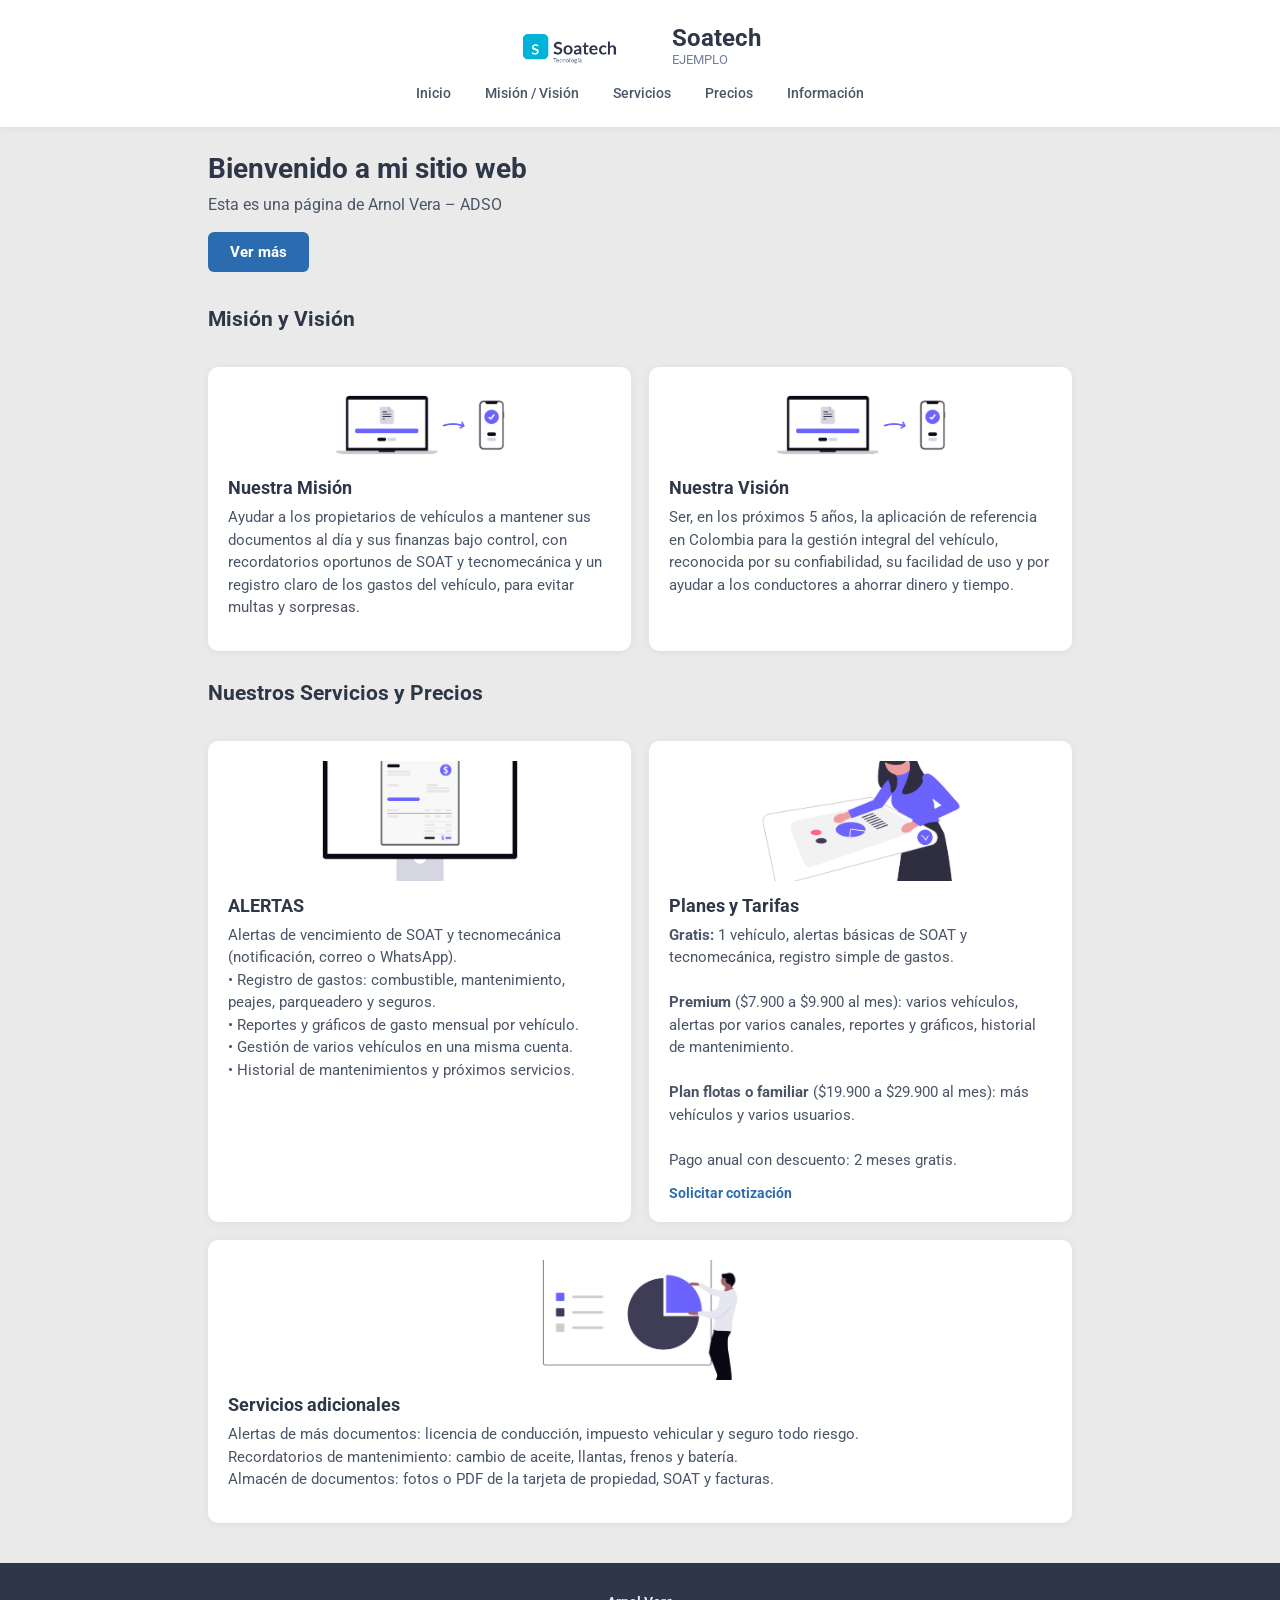
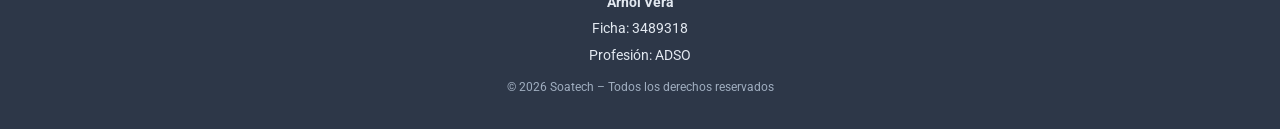
<file: index.html>
<!DOCTYPE html>
<html lang="es">
<head>
    <meta charset="UTF-8">
    <meta name="viewport" content="width=device-width, initial-scale=1.0">
    <title>Soatech - Arnol Vera R</title>
    <link rel="stylesheet" href="estilo.css">
    <!-- Fuente de Google -->
    <link href="https://fonts.googleapis.com/css2?family=Roboto:wght@400;500;700&display=swap" rel="stylesheet">
</head>
<body>

    <header>
        <div class="logo">
            <img src="imagenes/soatech-logo.png" alt="Soatech">
            <div class="text">
                <span class="brand">Soatech</span>
                <span class="subtitle">EJEMPLO</span>
            </div>
        </div>

        <nav>
            <ul>
                <li><a href="#inicio">Inicio</a></li>
                <li><a href="#mision">Misión / Visión</a></li>
                <li><a href="#servicios">Servicios</a></li>
                <li><a href="#precios">Precios</a></li>
                <li><a href="#contacto">Información</a></li>
            </ul>
        </nav>
    </header>

    <main>
        <!-- SALUDO -->
        <section class="bienvenida" id="inicio">
            <h1>Bienvenido a mi sitio web</h1>
            <p>Esta es una página de Arnol Vera – ADSO</p>
            <a href="#servicios" class="boton">Ver más</a>
        </section>

        <!-- MISIÓN Y VISIÓN (2 cajas lado a lado) -->
        <section class="mision-vision" id="mision">
            <h2>Misión y Visión</h2>

            <div class="caja">
                <img src="imagenes/Misión y Visión.png" alt="Misión">
                <h3>Nuestra Misión</h3>
                <p>Ayudar a los propietarios de vehículos a mantener sus documentos al día y sus finanzas bajo control, con recordatorios oportunos de SOAT y tecnomecánica y un registro claro de los gastos del vehículo, para evitar multas y sorpresas.</p>
            </div>

            <div class="caja">
                <img src="imagenes/Misión y Visión.png" alt="Visión">
                <h3>Nuestra Visión</h3>
                <p>Ser, en los próximos 5 años, la aplicación de referencia en Colombia para la gestión integral del vehículo, reconocida por su confiabilidad, su facilidad de uso y por ayudar a los conductores a ahorrar dinero y tiempo.</p>
            </div>
        </section>

        <!-- NUESTROS SERVICIOS + PRECIOS + ADICIONALES (3 cajas lado a lado) -->
        <section class="servicios-extra" id="servicios">
            <h2>Nuestros Servicios y Precios</h2>

            <!-- Caja 3 -->
            <div class="caja">
                <img src="imagenes/Serivicios.png" alt="Alertas">
                <h3>ALERTAS</h3>
                <p>
                    Alertas de vencimiento de SOAT y tecnomecánica (notificación, correo o WhatsApp).<br>
                    • Registro de gastos: combustible, mantenimiento, peajes, parqueadero y seguros.<br>
                    • Reportes y gráficos de gasto mensual por vehículo.<br>
                    • Gestión de varios vehículos en una misma cuenta.<br>
                    • Historial de mantenimientos y próximos servicios.
                </p>
            </div>

            <!-- Caja 4 -->
            <div class="caja">
                <img src="imagenes/precios.png" alt="Precios">
                <h3>Planes y Tarifas</h3>
                <p>
                    <strong>Gratis:</strong> 1 vehículo, alertas básicas de SOAT y tecnomecánica, registro simple de gastos.<br><br>
                    <strong>Premium</strong> ($7.900 a $9.900 al mes): varios vehículos, alertas por varios canales, reportes y gráficos, historial de mantenimiento.<br><br>
                    <strong>Plan flotas o familiar</strong> ($19.900 a $29.900 al mes): más vehículos y varios usuarios.<br><br>
                    Pago anual con descuento: 2 meses gratis.
                </p>
                <a href="#contacto">Solicitar cotización</a>
            </div>

            <!-- Caja 5 -->
            <div class="caja">
                <img src="imagenes/Servicios adicionales.png" alt="Servicios adicionales">
                <h3>Servicios adicionales</h3>
                <p>
                    Alertas de más documentos: licencia de conducción, impuesto vehicular y seguro todo riesgo.<br>
                    Recordatorios de mantenimiento: cambio de aceite, llantas, frenos y batería.<br>
                    Almacén de documentos: fotos o PDF de la tarjeta de propiedad, SOAT y facturas.
                </p>
            </div>
        </section>
    </main>

    <!-- PIE DE PÁGINA -->
    <footer id="contacto">
        <p><strong>Arnol Vera</strong></p>
        <p>Ficha: 3489318</p>
        <p>Profesión: ADSO</p>
        <p class="copy">© 2026 Soatech – Todos los derechos reservados</p>
    </footer>

</body>
</html>
</file>
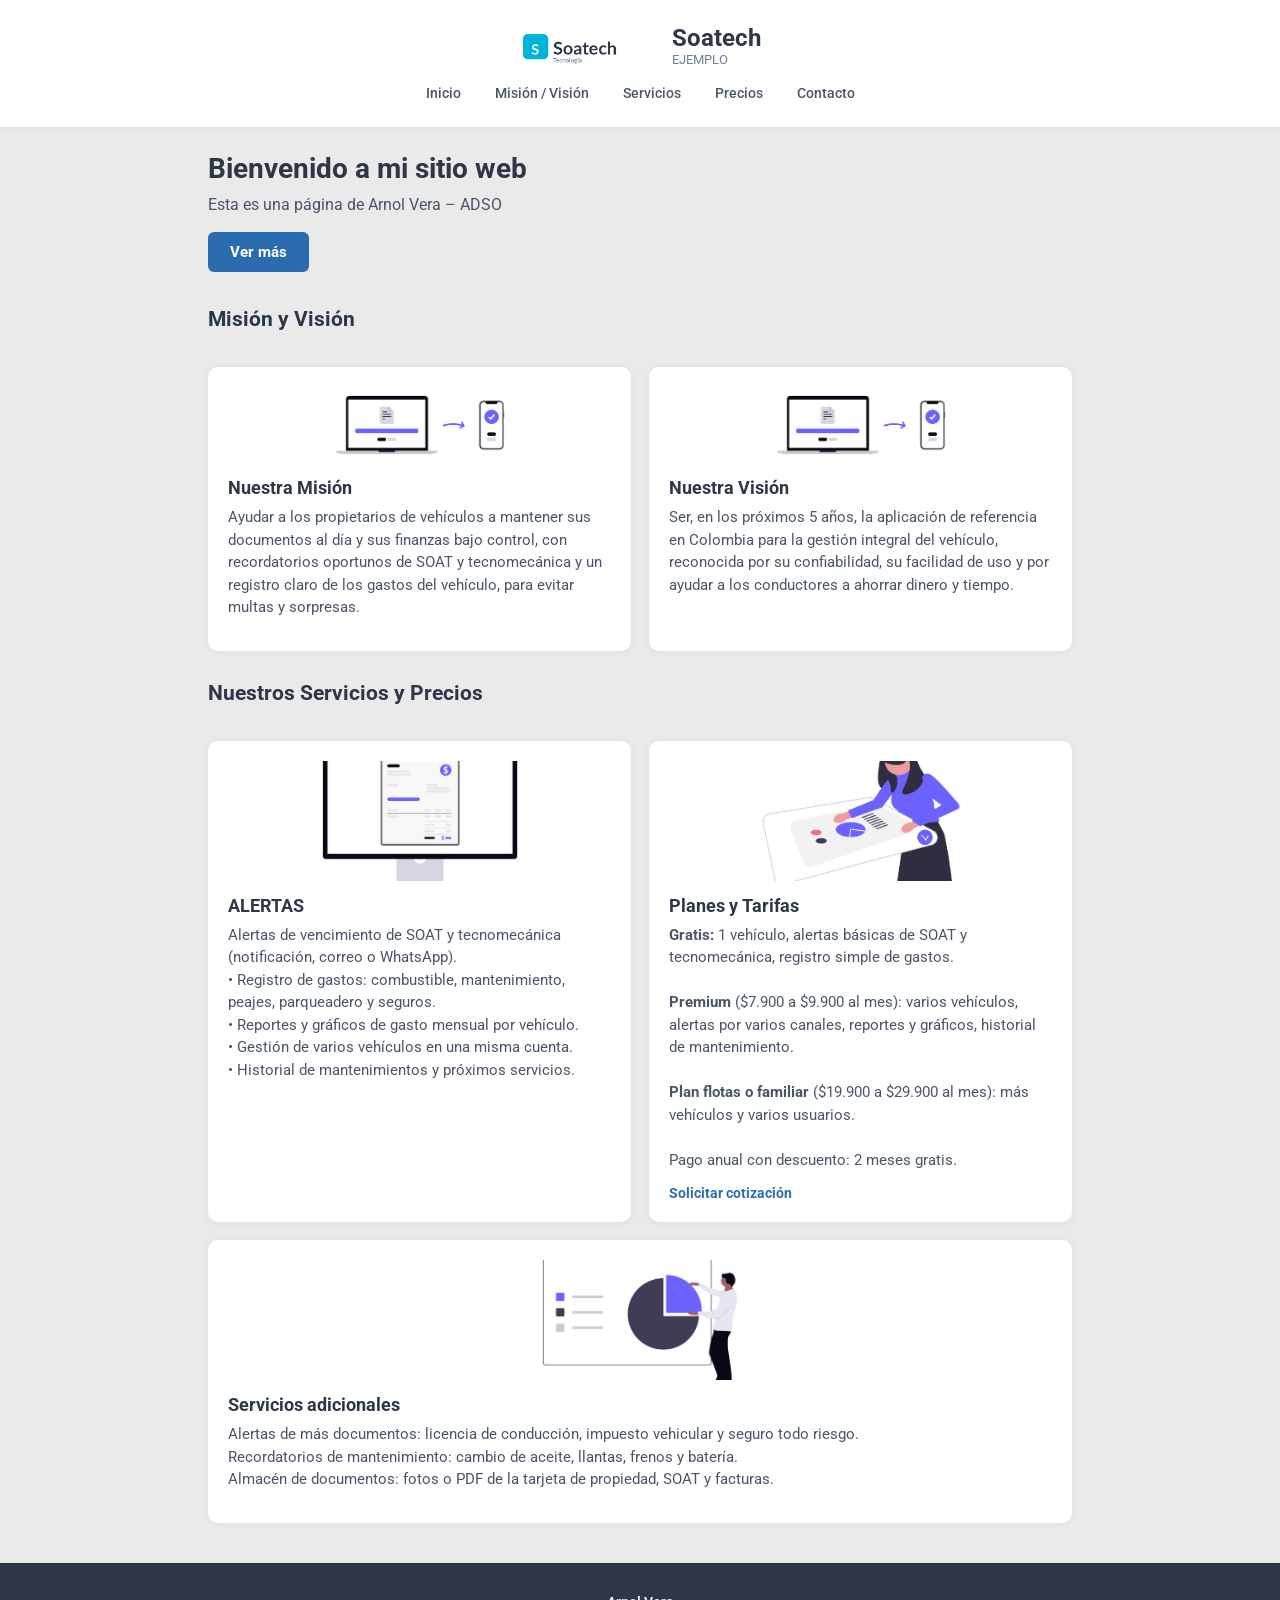
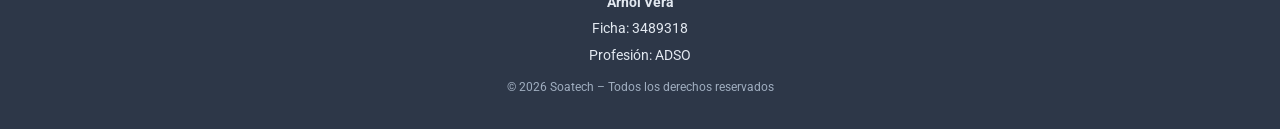
<file: index.html.html>
<!DOCTYPE html>
<html lang="es">
<head>
    <meta charset="UTF-8">
    <meta name="viewport" content="width=device-width, initial-scale=1.0">
    <title>Soatech - Arnol Vera</title>
    <link rel="stylesheet" href="estilo.css">
    <!-- Fuente de Google -->
    <link href="https://fonts.googleapis.com/css2?family=Roboto:wght@400;500;700&display=swap" rel="stylesheet">
</head>
<body>

    <header>
        <div class="logo">
            <img src="imagenes/soatech-logo.png" alt="Soatech">
            <div class="text">
                <span class="brand">Soatech</span>
                <span class="subtitle">EJEMPLO</span>
            </div>
        </div>

        <nav>
            <ul>
                <li><a href="#inicio">Inicio</a></li>
                <li><a href="#mision">Misión / Visión</a></li>
                <li><a href="#servicios">Servicios</a></li>
                <li><a href="#precios">Precios</a></li>
                <li><a href="#contacto">Contacto</a></li>
            </ul>
        </nav>
    </header>

    <main>
        <!-- SALUDO -->
        <section class="bienvenida" id="inicio">
            <h1>Bienvenido a mi sitio web</h1>
            <p>Esta es una página de Arnol Vera – ADSO</p>
            <a href="#servicios" class="boton">Ver más</a>
        </section>

        <!-- MISIÓN Y VISIÓN (2 cajas lado a lado) -->
        <section class="mision-vision" id="mision">
            <h2>Misión y Visión</h2>

            <div class="caja">
                <img src="imagenes/Misión y Visión.png" alt="Misión">
                <h3>Nuestra Misión</h3>
                <p>Ayudar a los propietarios de vehículos a mantener sus documentos al día y sus finanzas bajo control, con recordatorios oportunos de SOAT y tecnomecánica y un registro claro de los gastos del vehículo, para evitar multas y sorpresas.</p>
            </div>

            <div class="caja">
                <img src="imagenes/Misión y Visión.png" alt="Visión">
                <h3>Nuestra Visión</h3>
                <p>Ser, en los próximos 5 años, la aplicación de referencia en Colombia para la gestión integral del vehículo, reconocida por su confiabilidad, su facilidad de uso y por ayudar a los conductores a ahorrar dinero y tiempo.</p>
            </div>
        </section>

        <!-- NUESTROS SERVICIOS + PRECIOS + ADICIONALES (3 cajas lado a lado) -->
        <section class="servicios-extra" id="servicios">
            <h2>Nuestros Servicios y Precios</h2>

            <!-- Caja 3 -->
            <div class="caja">
                <img src="imagenes/Serivicios.png" alt="Alertas">
                <h3>ALERTAS</h3>
                <p>
                    Alertas de vencimiento de SOAT y tecnomecánica (notificación, correo o WhatsApp).<br>
                    • Registro de gastos: combustible, mantenimiento, peajes, parqueadero y seguros.<br>
                    • Reportes y gráficos de gasto mensual por vehículo.<br>
                    • Gestión de varios vehículos en una misma cuenta.<br>
                    • Historial de mantenimientos y próximos servicios.
                </p>
            </div>

            <!-- Caja 4 -->
            <div class="caja">
                <img src="imagenes/precios.png" alt="Precios">
                <h3>Planes y Tarifas</h3>
                <p>
                    <strong>Gratis:</strong> 1 vehículo, alertas básicas de SOAT y tecnomecánica, registro simple de gastos.<br><br>
                    <strong>Premium</strong> ($7.900 a $9.900 al mes): varios vehículos, alertas por varios canales, reportes y gráficos, historial de mantenimiento.<br><br>
                    <strong>Plan flotas o familiar</strong> ($19.900 a $29.900 al mes): más vehículos y varios usuarios.<br><br>
                    Pago anual con descuento: 2 meses gratis.
                </p>
                <a href="#contacto">Solicitar cotización</a>
            </div>

            <!-- Caja 5 -->
            <div class="caja">
                <img src="imagenes/Servicios adicionales.png" alt="Servicios adicionales">
                <h3>Servicios adicionales</h3>
                <p>
                    Alertas de más documentos: licencia de conducción, impuesto vehicular y seguro todo riesgo.<br>
                    Recordatorios de mantenimiento: cambio de aceite, llantas, frenos y batería.<br>
                    Almacén de documentos: fotos o PDF de la tarjeta de propiedad, SOAT y facturas.
                </p>
            </div>
        </section>
    </main>

    <!-- PIE DE PÁGINA -->
    <footer id="contacto">
        <p><strong>Arnol Vera</strong></p>
        <p>Ficha: 3489318</p>
        <p>Profesión: ADSO</p>
        <p class="copy">© 2026 Soatech – Todos los derechos reservados</p>
    </footer>

</body>
</html>
</file>
<file: estilo.css>
* {
    margin: 0;
    padding: 0;
    box-sizing: border-box;
}

body {
    background-color: #eaeaea;
    min-height: 100vh;
    font-family: 'Roboto', Arial, Helvetica, sans-serif;
    text-align: center;
    color: #2d3748;
}

header {
    display: flex;
    flex-direction: column;
    align-items: center;
    justify-content: center;
    gap: 15px;
    padding: 25px 20px;
    background: #fff;
    box-shadow: 0 1px 8px rgba(0,0,0,0.06);
}

.logo {
    display: flex;
    align-items: center;
    justify-content: center;
    gap: 12px;
}

.logo img {
    width: 140px;
    height: auto;
    max-width: 100%;
}

.text {
    display: flex;
    flex-direction: column;
    line-height: 1.15;
    text-align: left;
}

.brand {
    font-size: 24px;
    font-weight: 700;
    color: #2d3748;
}

.subtitle {
    font-size: 13px;
    color: #718096;
}

nav ul {
    list-style: none;
    display: flex;
    justify-content: center;
    gap: 6px;
    flex-wrap: wrap;
}

nav a {
    text-decoration: none;
    color: #4a5568;
    font-size: 14px;
    font-weight: 500;
    padding: 8px 14px;
    border-radius: 6px;
    transition: 0.2s;
}

nav a:hover {
    background: #edf2f7;
    color: #2b6cb0;
}

main {
    max-width: 900px;
    margin: 25px auto;
    padding: 0 18px;
    text-align: left;
}

.bienvenida {
    margin-bottom: 35px;
}

.bienvenida h1 {
    font-size: 28px;
    margin-bottom: 10px;
    font-weight: 700;
}

.bienvenida p {
    color: #4a5568;
    margin-bottom: 18px;
    font-size: 16px;
}

.boton {
    display: inline-block;
    background: #2b6cb0;
    color: white;
    padding: 11px 22px;
    border-radius: 6px;
    text-decoration: none;
    font-weight: 700;
    font-size: 15px;
    transition: background 0.2s;
}

.boton:hover {
    background: #2c5282;
}

section h2 {
    font-size: 21px;
    margin-bottom: 18px;
    font-weight: 700;
    width: 100%;
}

/* ========== CAJAS LADO A LADO ========== */
.mision-vision,
.servicios,
.servicios-extra {
    display: flex;
    flex-wrap: wrap;
    gap: 18px;
    margin-bottom: 30px;
}

.mision-vision .caja,
.servicios .caja,
.servicios-extra .caja {
    flex: 1 1 300px;
    margin-bottom: 0;
}

.precios .caja {
    width: 100%;
}

/* Estilo de las cajas */
.caja {
    background: white;
    padding: 20px;
    border-radius: 10px;
    box-shadow: 0 1px 8px rgba(0,0,0,0.06);
}

.caja img {
    display: block;
    width: 100%;
    max-width: 220px;       
    max-height: 120px;      
    height: auto;
    object-fit: cover;
    border-radius: 8px;
    margin: 0 auto 14px auto;
}
.caja h3 {
    margin-bottom: 8px;
    font-size: 18px;
    font-weight: 700;
}

.caja p {
    color: #4a5568;
    margin-bottom: 12px;
    font-size: 15px;
    line-height: 1.5;
}

.caja a {
    color: #2b6cb0;
    font-weight: 700;
    text-decoration: none;
    font-size: 14px;
}

.caja a:hover {
    text-decoration: underline;
}

/* PIE DE PÁGINA */
footer {
    background: #2d3748;
    color: #e2e8f0;
    text-align: center;
    padding: 28px 20px;
    margin-top: 40px;
    font-size: 14px;
    line-height: 1.6;
}

footer p {
    margin-bottom: 4px;
}

footer .copy {
    margin-top: 12px;
    font-size: 12px;
    color: #a0aec0;
}

/* ========== RESPONSIVE PARA CELULAR ========== */
@media (max-width: 700px) {
    .mision-vision .caja,
    .servicios .caja,
    .servicios-extra .caja {
        flex: 1 1 100%;
    }

    .logo img {
        width: 110px;
    }

    .brand {
        font-size: 20px;
    }

    .bienvenida h1 {
        font-size: 24px;
    }

    nav a {
        padding: 7px 12px;
        font-size: 13px;
    }

    .caja {
        padding: 16px;
    }

    .caja img {
        max-height: 150px;
    }
}
</file>
